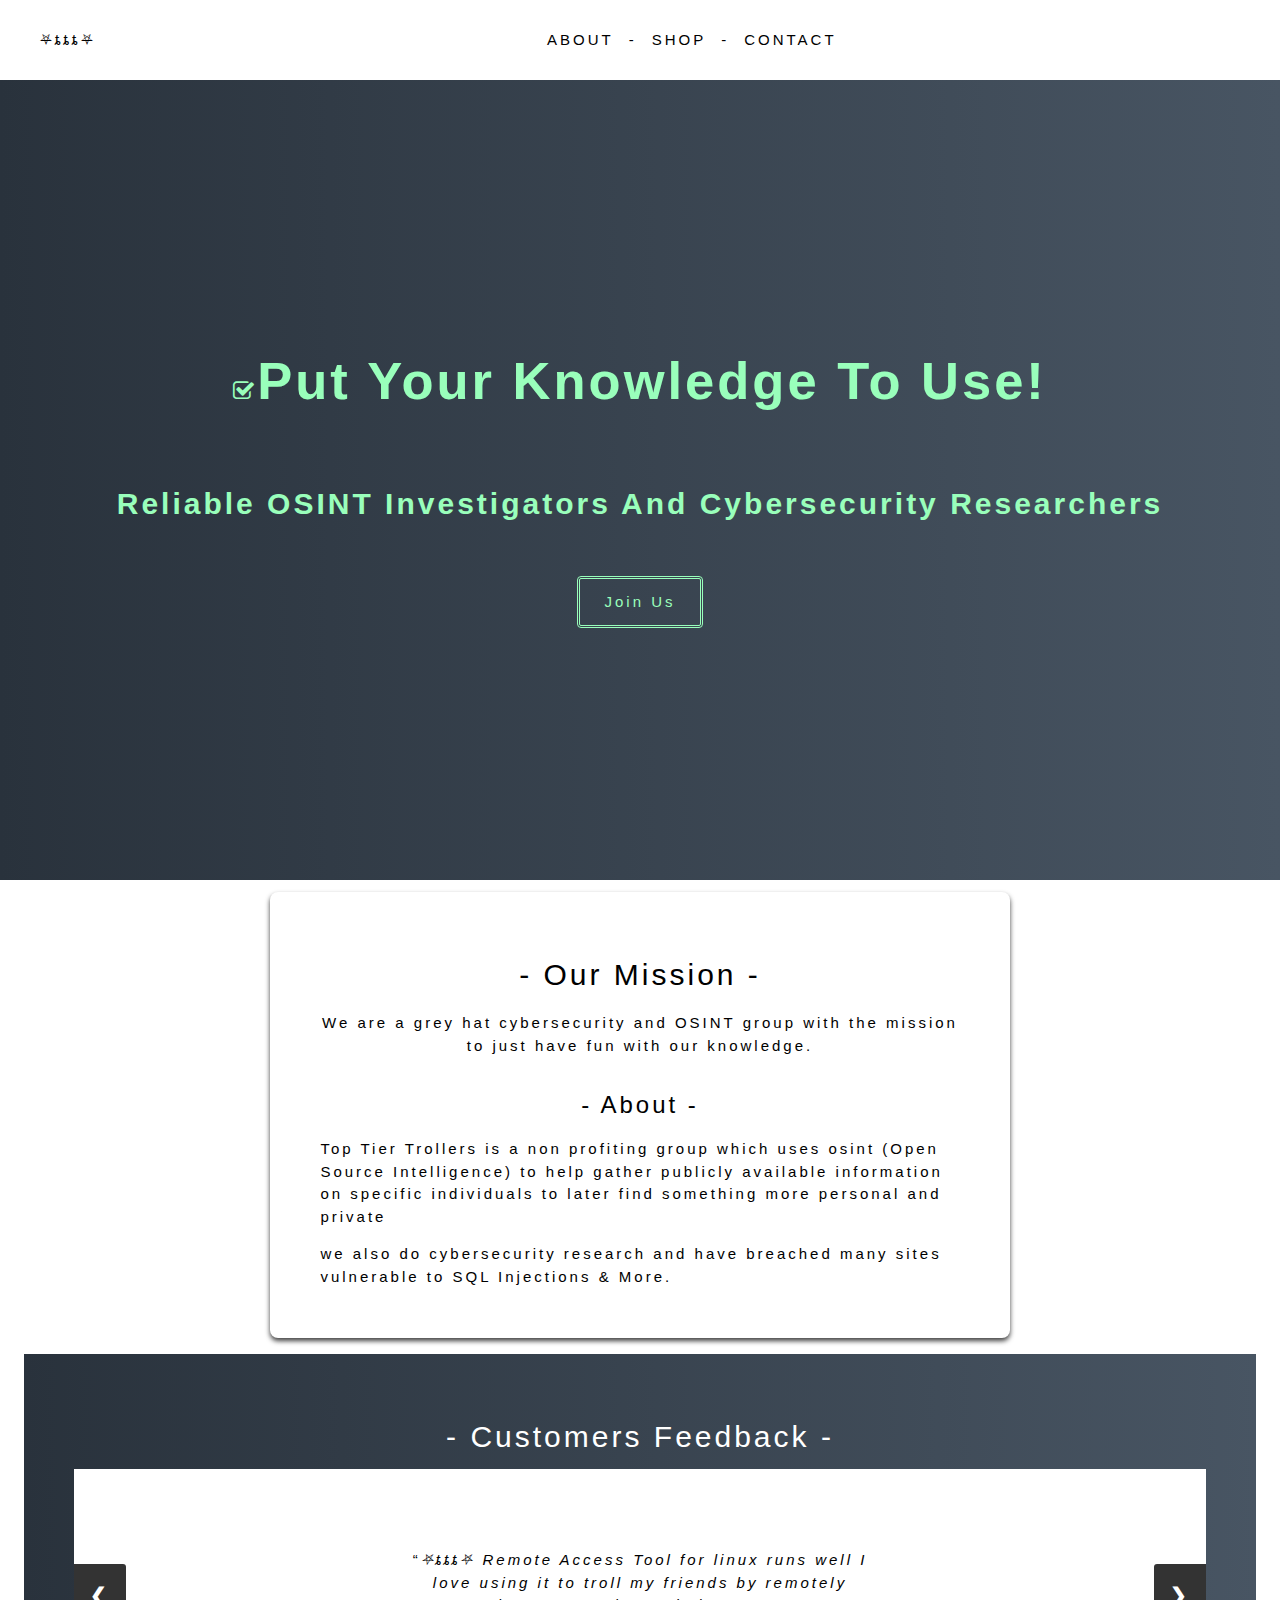
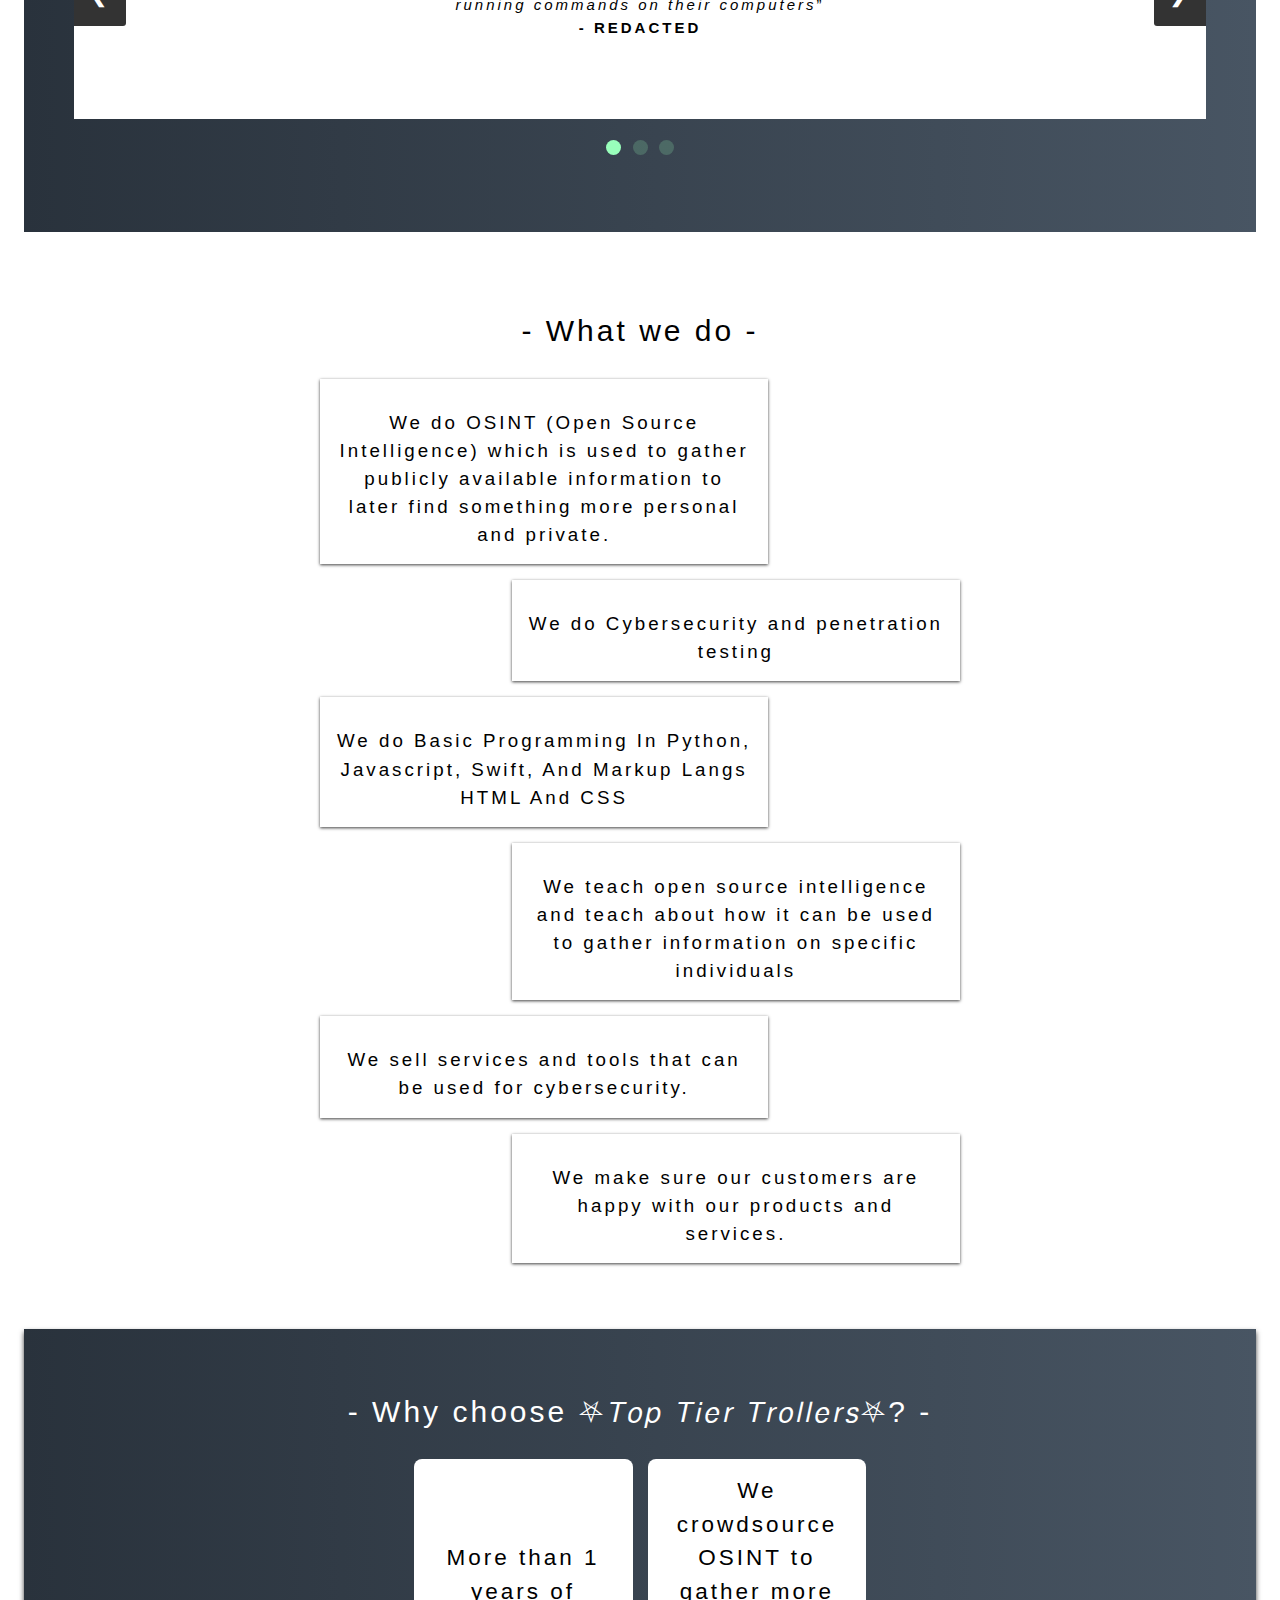
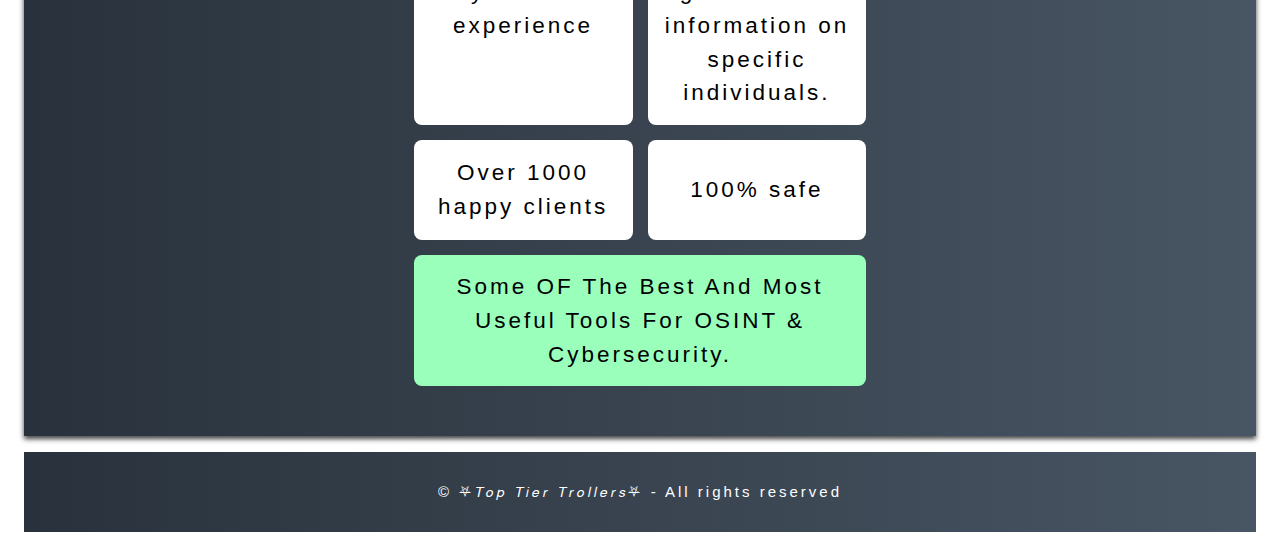
<file: index.html>
<!DOCTYPE html>
<html lang="en">
  <head>
    <title>⛧𝘛𝘰𝘱 𝘛𝘪𝘦𝘳 𝘛𝘳𝘰𝘭𝘭𝘦𝘳𝘴⛧</title>
  <meta name="description"
   content="welcome to ⛧𝘛𝘰𝘱 𝘛𝘪𝘦𝘳 𝘛𝘳𝘰𝘭𝘭𝘦𝘳𝘴⛧ Shop!">
  <meta property="og:image"
   content="https://cdn.discordapp.com/attachments/1171259492961366019/1180770577133342771/D11FD686-8F92-492D-ACAA-3116F14F3FDC.jpg?ex=657ea14b&is=656c2c4b&hm=e9cab85c94397143c236aee4748a824ce6de42bdf424520c1925fc958bd476f6&" />
    <meta name="viewport" content="width=device-width, initial-scale=1.0">
    <meta charset="UTF-8">
    <link rel="preconnect" href="https://fonts.googleapis.com">
    <link rel="preconnect" href="https://fonts.gstatic.com" crossorigin>
    <link rel="stylesheet" href="https://www.w3schools.com/w3css/4/w3.css">
    <link rel="stylesheet" href="https://www.w3schools.com/lib/w3-colors-highway.css">
    <link rel="stylesheet" href="https://cdnjs.cloudflare.com/ajax/libs/font-awesome/4.7.0/css/font-awesome.min.css">
    <link rel="stylesheet" href="style.css">
  </head>
  <body> 

    <section class="navigation w3-metro-light-blue w3-container">
      <button onclick="goToTop()" id="back-to-top" title="Go to top"><i class="fa fa-toggle-up"></i></button>
      <nav class="nav-container">
        <div class="logo w3-padding-large"> 
          <a href="https://osintworld.github.io/TopTierTrollers/" >⛧ȶȶȶ⛧</a>
        </div>
        <div class="mobile-button">
          <span style="float: right;" onclick="toggleMobileNavigation()">&#9776;</span>
        </div>
        <div class="links">
          <a href="#about" >ABOUT</a>-
          <a href="https://osintworld.github.io/TopTierTrollers/shop.html" >SHOP</a>-
          <a href="https://osintworld.github.io/TopTierTrollers/contact.html" >CONTACT</a>            
        </div>
        <div id="mobile-sidenav" class="mobile-links w3-sand">
          <a href="javascript:void(0)" class="closebtn w3-round" onclick="toggleMobileNavigation()">&times;</a>
          <a href="#about" onclick="toggleMobileNavigation()">ABOUT</a>
          <a href="https://osintworld.github.io/TopTierTrollers/shop.html" onclick="toggleMobileNavigation()">SHOP</a>
          <a href="https://osintworld.github.io/TopTierTrollers/contact.html" onclick="toggleMobileNavigation()">CONTACT</a>
        </div>
      </nav>
    </section>

    <section class="hero w3-padding-large w3-container">
      <h1 style="display: inline;"><span><i class="fa fa-check-square-o"></i></span>Put Your Knowledge To Use!</h1>
      <p>Reliable OSINT Investigators And Cybersecurity Researchers</p>
      <a href="https://discord.gg/fbDTqVs4qW" class="w3-padding-large w3-round">Join Us</a>
    </section>

    <section class="about w3-padding-large w3-container" id="about">
      <div class="content container w3-round-large">
        <h2 style="text-align: center;">- Our Mission -</h2>
        <p style="text-align: center;">We are a grey hat cybersecurity and OSINT group with the mission to just have fun with our knowledge.</p>
        <h3 style="text-align: center;">- About -</h3>
        <p>Top Tier Trollers is a non profiting group which uses osint (Open Source Intelligence) to help gather publicly available information on specific individuals to later find something more personal and private</p>
        <p>we also do cybersecurity research and have breached many sites vulnerable to SQL Injections & More.</p>
      </div>

    

    <section class="testimonials w3-container w3-panel" style="padding: 50px;">
      <h2 style="text-align: center;">- Customers Feedback -</h2>
      <div class="slideshow-container">

      <div class="mySlides">
        <p><q><em>⛧ȶȶȶ⛧ Remote Access Tool for linux runs well I love using it to troll my friends by remotely running commands on their computers</em></q></p>
        <p class="author"><strong>- REDACTED</strong></p>
      </div>

      <div class="mySlides">
        <p><q><em>⛧ȶȶȶ⛧ Stressor is amazing it was able to hit my targets website offline for a whole day i also love how you can http post flood webhooks with the multi tool its fun to mess with people on discord with!</em></q></p>
        <p class="author"><strong>- REDACTED</strong></p>
      </div>

      <div class="mySlides">
        <p><q><em>I learned a lot about OSINT from ⛧ȶȶȶ⛧ they taught me some really useful things about OSINT/SOCMINT.</em></q></p>
        <p class="author"><strong>- REDACTED</strong></p>
      </div>

      <a class="prev" onclick="plusSlides(-1)">❮</a>
      <a class="next" onclick="plusSlides(1)">❯</a>

      </div>

      <div class="dot-container">
        <span class="dot" onclick="currentSlide(1)"></span> 
        <span class="dot" onclick="currentSlide(2)"></span> 
        <span class="dot" onclick="currentSlide(3)"></span> 
      </div>      
    </section>

    <section id="consulting" class="w3-container container consulting content">
      <h2 style="text-align: center;">- What we do -</h2>
      <div class="c-card w3-margin-top">
        <p>We do OSINT (Open Source Intelligence) which is used to gather publicly available information to later find something more personal and private.</p>
      </div>
      <div class="c-card c-card-right w3-margin-top">
        <p>We do Cybersecurity and penetration testing</p>
      </div>
      <div class="c-card w3-margin-top">        
        <p>We do Basic Programming In Python, Javascript, Swift, And Markup Langs HTML And CSS</p>
      </div>
      <div class="c-card  c-card-right w3-margin-top">
        <p>We teach open source intelligence and teach about how it can be used to gather information on specific individuals</p>
      </div>
      <div class="c-card w3-margin-top">
        <p>We sell services and tools that can be used for cybersecurity.</p>
      </div>
      <div class="c-card  c-card-right w3-margin-top">
        <p>We make sure our customers are happy with our products and services.</p>
      </div>
    </section>

    <section class="w3-panel w3-container content why-us" style="padding: 50px;">
      <h2 style="text-align: center;">- Why choose ⛧𝘛𝘰𝘱 𝘛𝘪𝘦𝘳 𝘛𝘳𝘰𝘭𝘭𝘦𝘳𝘴⛧? -</h2>
      <div class="container boxes">
        <div class="box w3-round-large">
          More than 1 years of experience
        </div>
        <div class="box w3-round-large">
          We crowdsource OSINT to gather more information on specific individuals.
        </div>
        <div class="box w3-round-large">
          Over 1000 happy clients
        </div>
        <div class="box w3-round-large">
          100% safe
        </div>
        <div class="box w3-round-large" style="background-color: rgb(153, 255, 187);">
          Some OF The Best And Most Useful Tools For OSINT & Cybersecurity.
        </div>
      </div>
    </section>

   

    <section class="w3-container footer">
      <p class="w3-center logo">© ⛧𝘛𝘰𝘱 𝘛𝘪𝘦𝘳 𝘛𝘳𝘰𝘭𝘭𝘦𝘳𝘴⛧ - All rights reserved</p>
    </section>


  <script async>
      const backToTop = document.getElementById("back-to-top");

      function toggleMobileNavigation() {
        const mobileNavigation = document.getElementById("mobile-sidenav");
        mobileNavigation.classList.toggle('mobile-links-active');
      }

      function goToTop() {
        document.body.scrollTop = 0;
        document.documentElement.scrollTop = 0;
      }

      function scroll() {
        if (document.body.scrollTop > 20 || document.documentElement.scrollTop > 20) backToTop.style.display = "block";
        else backToTop.style.display = "none";
      }

      window.onscroll = function() {scroll()};
  </script>
  <script async>
      let slideIndex = 1;
      showSlides(slideIndex);

      function plusSlides(n) {
        showSlides(slideIndex += n);
      }

      function currentSlide(n) {
        showSlides(slideIndex = n);
      }

      function showSlides(n) {
        let i;
        let slides = document.getElementsByClassName("mySlides");
        let dots = document.getElementsByClassName("dot");
        if (n > slides.length) {slideIndex = 1}    
        if (n < 1) {slideIndex = slides.length}
        for (i = 0; i < slides.length; i++) {
            slides[i].style.display = "none";  
        }
        for (i = 0; i < dots.length; i++) {
            dots[i].className = dots[i].className.replace(" active", "");
        }
        slides[slideIndex-1].style.display = "block";  
        dots[slideIndex-1].className += " active";
      }
  </script>
  </body>
</html>
</file>
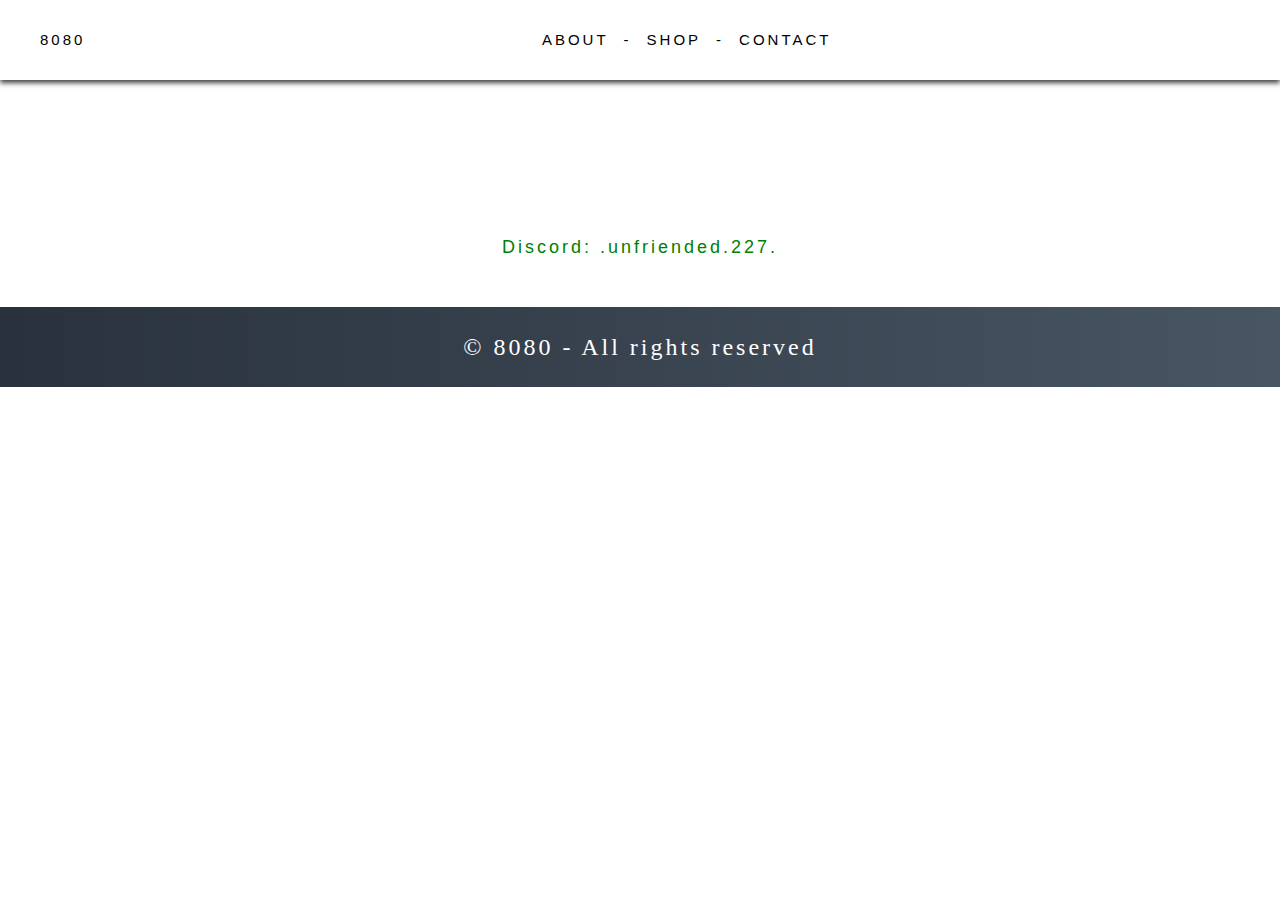
<file: contact.html>
<!DOCTYPE html>
<html lang="en">
  <head>
    <meta name="viewport" content="width=device-width, initial-scale=1.0">
    <meta charset="UTF-8">
    <title>8080</title>
    <link rel="preconnect" href="https://fonts.googleapis.com">
    <link rel="preconnect" href="https://fonts.gstatic.com" crossorigin>
    <link rel="stylesheet" href="https://www.w3schools.com/w3css/4/w3.css">
    <link rel="stylesheet" href="https://www.w3schools.com/lib/w3-colors-highway.css">
    <link rel="stylesheet" href="https://cdnjs.cloudflare.com/ajax/libs/font-awesome/4.7.0/css/font-awesome.min.css">
    <link rel="stylesheet" href="style.css">
  </head>
  <body> 

    <section class="navigation w3-metro-light-blue w3-container">
      <button onclick="goToTop()" id="back-to-top" title="Go to top"><i class="fa fa-toggle-up"></i></button>
      <nav class="nav-container">
        <div class="logo w3-padding-large"> 
          <a href="https://osintworld.github.io/8080/" >8080</a>
        </div>
        <div class="mobile-button">
          <span style="float: right;" onclick="toggleMobileNavigation()">&#9776;</span>
        </div>
        <div class="links">
          <a href="https://osintworld.github.io/8080/#about" >ABOUT</a>-
          <a href="https://osintworld.github.io/8080/shop.html" >SHOP</a>-
          <a href="https://osintworld.github.io/8080/contact.html" >CONTACT</a>            
        </div>
        <div id="mobile-sidenav" class="mobile-links w3-sand">
          <a href="javascript:void(0)" class="closebtn w3-round" onclick="toggleMobileNavigation()">&times;</a>
          <a href="https://osintworld.github.io/8080/#about" onclick="toggleMobileNavigation()">ABOUT</a>
          <a href="https://osintworld.github.io/8080/shop.html" onclick="toggleMobileNavigation()">SHOP</a>
          <a href="https://osintworld.github.io/8080/contact.html" onclick="toggleMobileNavigation()">CONTACT</a>
        </div>
      </nav>
    </section>


    <center>
        <font face="Adobe Gothic Std"
      size="5" font color="green">
        </br>
          </br>
          </br>
<br><h5>Discord: .unfriended.227.</h5></br>
      </center>

   

    <section class="w3-container footer">
      <p class="w3-center logo">© 8080 - All rights reserved</p>
    </section>


  <script async>
      const backToTop = document.getElementById("back-to-top");

      function toggleMobileNavigation() {
        const mobileNavigation = document.getElementById("mobile-sidenav");
        mobileNavigation.classList.toggle('mobile-links-active');
      }

      function goToTop() {
        document.body.scrollTop = 0;
        document.documentElement.scrollTop = 0;
      }

      function scroll() {
        if (document.body.scrollTop > 20 || document.documentElement.scrollTop > 20) backToTop.style.display = "block";
        else backToTop.style.display = "none";
      }

      window.onscroll = function() {scroll()};
  </script>
  <script async>
      let slideIndex = 1;
      showSlides(slideIndex);

      function plusSlides(n) {
        showSlides(slideIndex += n);
      }

      function currentSlide(n) {
        showSlides(slideIndex = n);
      }

      function showSlides(n) {
        let i;
        let slides = document.getElementsByClassName("mySlides");
        let dots = document.getElementsByClassName("dot");
        if (n > slides.length) {slideIndex = 1}    
        if (n < 1) {slideIndex = slides.length}
        for (i = 0; i < slides.length; i++) {
            slides[i].style.display = "none";  
        }
        for (i = 0; i < dots.length; i++) {
            dots[i].className = dots[i].className.replace(" active", "");
        }
        slides[slideIndex-1].style.display = "block";  
        dots[slideIndex-1].className += " active";
      }
  </script>
  </body>
</html>
</file>
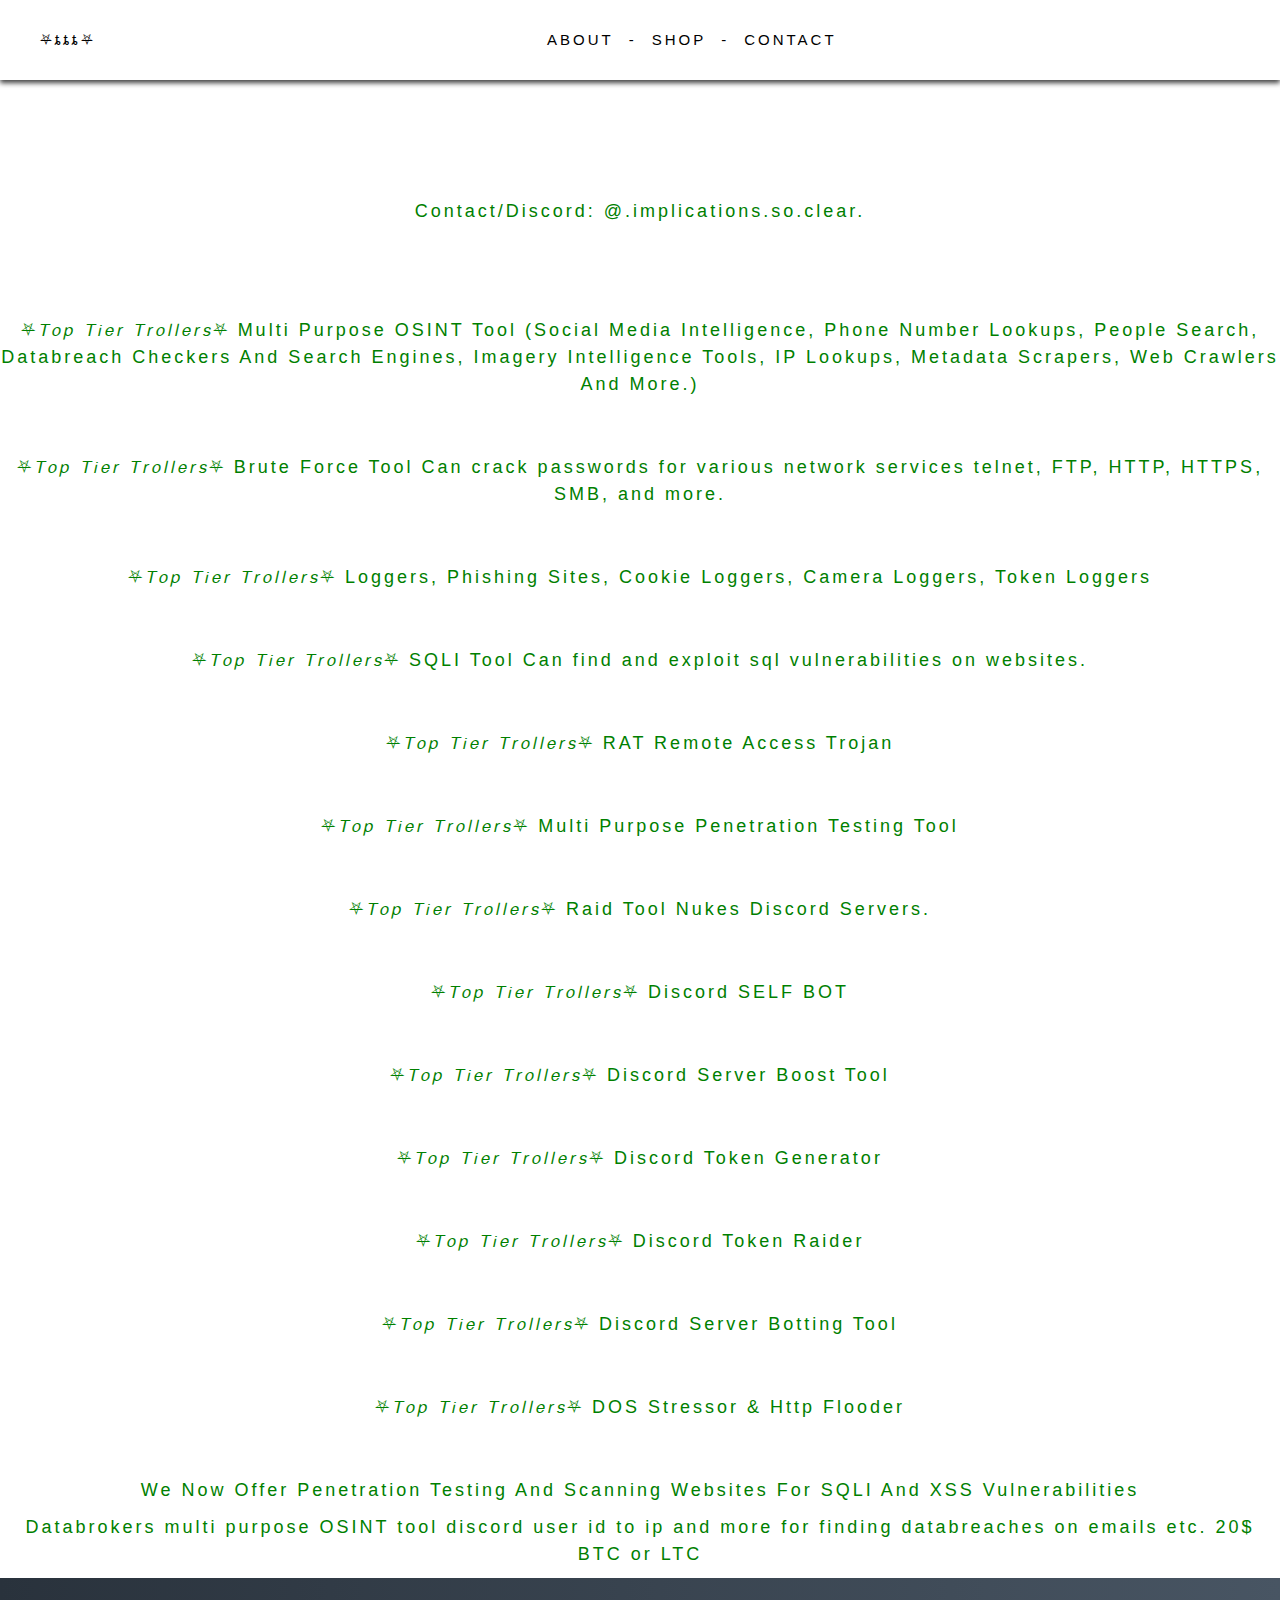
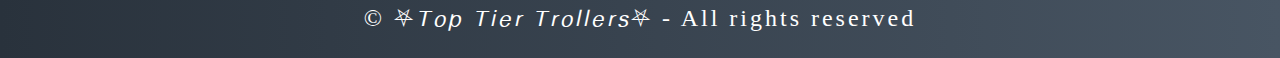
<file: shop.html>
<!DOCTYPE html>
<html lang="en">
  <head>
    <meta name="viewport" content="width=device-width, initial-scale=1.0">
    <meta charset="UTF-8">
    <title>⛧𝘛𝘰𝘱 𝘛𝘪𝘦𝘳 𝘛𝘳𝘰𝘭𝘭𝘦𝘳𝘴⛧</title>
    <link rel="preconnect" href="https://fonts.googleapis.com">
    <link rel="preconnect" href="https://fonts.gstatic.com" crossorigin>
    <link rel="stylesheet" href="https://www.w3schools.com/w3css/4/w3.css">
    <link rel="stylesheet" href="https://www.w3schools.com/lib/w3-colors-highway.css">
    <link rel="stylesheet" href="https://cdnjs.cloudflare.com/ajax/libs/font-awesome/4.7.0/css/font-awesome.min.css">
    <link rel="stylesheet" href="style.css">
  </head>
  <body> 

    <section class="navigation w3-metro-light-blue w3-container">
      <button onclick="goToTop()" id="back-to-top" title="Go to top"><i class="fa fa-toggle-up"></i></button>
      <nav class="nav-container">
        <div class="logo w3-padding-large"> 
          <a href="https://osintworld.github.io/TopTierTrollers/" > ⛧ȶȶȶ⛧</a>
        </div>
        <div class="mobile-button">
          <span style="float: right;" onclick="toggleMobileNavigation()">&#9776;</span>
        </div>
        <div class="links">
          <a href="https://osintworld.github.io/TopTierTrollers/#about" >ABOUT</a>-
          <a href="https://osintworld.github.io/TopTierTrollers/shop.html" >SHOP</a>-
          <a href="https://osintworld.github.io/TopTierTrollers/contact.html" >CONTACT</a>            
        </div>
        <div id="mobile-sidenav" class="mobile-links w3-sand">
          <a href="javascript:void(0)" class="closebtn w3-round" onclick="toggleMobileNavigation()">&times;</a>
          <a href="https://osintworld.github.io/TopTierTrollers/#about" onclick="toggleMobileNavigation()">ABOUT</a>
          <a href="https://osintworld.github.io/TopTierTrollers/shop.html" onclick="toggleMobileNavigation()">SHOP</a>
          <a href="https://osintworld.github.io/TopTierTrollers/contact.html" onclick="toggleMobileNavigation()">CONTACT</a>
        </div>
      </nav>
    </section>


    <center>
        <font face="Adobe Gothic Std"
      size="5" font color="green">
        </br>
          </br>
          </br>
           <h5>Contact/Discord: @.implications.so.clear.</h5></br>
<br><h5>⛧𝘛𝘰𝘱 𝘛𝘪𝘦𝘳 𝘛𝘳𝘰𝘭𝘭𝘦𝘳𝘴⛧ Multi Purpose OSINT Tool 
(Social Media Intelligence, Phone Number Lookups, People Search, Databreach Checkers And Search Engines, Imagery Intelligence Tools, IP Lookups, Metadata Scrapers, Web Crawlers And More.)</h5></br>
<h5>⛧𝘛𝘰𝘱 𝘛𝘪𝘦𝘳 𝘛𝘳𝘰𝘭𝘭𝘦𝘳𝘴⛧ Brute Force Tool 
Can crack passwords for various network services 
telnet, FTP, HTTP, HTTPS, SMB, and more.</h5></br>
          <h5>⛧𝘛𝘰𝘱 𝘛𝘪𝘦𝘳 𝘛𝘳𝘰𝘭𝘭𝘦𝘳𝘴⛧ Loggers, Phishing Sites, Cookie Loggers, Camera Loggers, Token Loggers</h5></br>
          <h5>⛧𝘛𝘰𝘱 𝘛𝘪𝘦𝘳 𝘛𝘳𝘰𝘭𝘭𝘦𝘳𝘴⛧ SQLI Tool
Can find and exploit sql vulnerabilities on websites.</h5></br>
          <h5>⛧𝘛𝘰𝘱 𝘛𝘪𝘦𝘳 𝘛𝘳𝘰𝘭𝘭𝘦𝘳𝘴⛧ RAT
Remote Access Trojan </h5></br>
          <h5>⛧𝘛𝘰𝘱 𝘛𝘪𝘦𝘳 𝘛𝘳𝘰𝘭𝘭𝘦𝘳𝘴⛧ Multi Purpose Penetration Testing Tool</h5></br>
          <h5>⛧𝘛𝘰𝘱 𝘛𝘪𝘦𝘳 𝘛𝘳𝘰𝘭𝘭𝘦𝘳𝘴⛧ Raid Tool
Nukes Discord Servers.</h5></br>
       <h5>⛧𝘛𝘰𝘱 𝘛𝘪𝘦𝘳 𝘛𝘳𝘰𝘭𝘭𝘦𝘳𝘴⛧ Discord SELF BOT</h5></br>
          <h5>⛧𝘛𝘰𝘱 𝘛𝘪𝘦𝘳 𝘛𝘳𝘰𝘭𝘭𝘦𝘳𝘴⛧ Discord Server Boost Tool </h5></br>
          <h5>⛧𝘛𝘰𝘱 𝘛𝘪𝘦𝘳 𝘛𝘳𝘰𝘭𝘭𝘦𝘳𝘴⛧ Discord Token Generator</h5></br>
          <h5>⛧𝘛𝘰𝘱 𝘛𝘪𝘦𝘳 𝘛𝘳𝘰𝘭𝘭𝘦𝘳𝘴⛧ Discord Token Raider</h5></br>
          <h5>⛧𝘛𝘰𝘱 𝘛𝘪𝘦𝘳 𝘛𝘳𝘰𝘭𝘭𝘦𝘳𝘴⛧ Discord Server Botting Tool</h5></br>
          <h5>⛧𝘛𝘰𝘱 𝘛𝘪𝘦𝘳 𝘛𝘳𝘰𝘭𝘭𝘦𝘳𝘴⛧ DOS Stressor & Http Flooder</h5></br>
          <h5>We Now Offer Penetration Testing And Scanning Websites For SQLI And XSS Vulnerabilities</h5>
          <h5>Databrokers multi purpose OSINT tool discord user id to ip and more for finding databreaches on emails etc. 20$ BTC or LTC</h5>
      </center>

   

    <section class="w3-container footer">
      <p class="w3-center logo">© ⛧𝘛𝘰𝘱 𝘛𝘪𝘦𝘳 𝘛𝘳𝘰𝘭𝘭𝘦𝘳𝘴⛧ - All rights reserved</p>
    </section>


  <script async>
      const backToTop = document.getElementById("back-to-top");

      function toggleMobileNavigation() {
        const mobileNavigation = document.getElementById("mobile-sidenav");
        mobileNavigation.classList.toggle('mobile-links-active');
      }

      function goToTop() {
        document.body.scrollTop = 0;
        document.documentElement.scrollTop = 0;
      }

      function scroll() {
        if (document.body.scrollTop > 20 || document.documentElement.scrollTop > 20) backToTop.style.display = "block";
        else backToTop.style.display = "none";
      }

      window.onscroll = function() {scroll()};
  </script>
  <script async>
      let slideIndex = 1;
      showSlides(slideIndex);

      function plusSlides(n) {
        showSlides(slideIndex += n);
      }

      function currentSlide(n) {
        showSlides(slideIndex = n);
      }

      function showSlides(n) {
        let i;
        let slides = document.getElementsByClassName("mySlides");
        let dots = document.getElementsByClassName("dot");
        if (n > slides.length) {slideIndex = 1}    
        if (n < 1) {slideIndex = slides.length}
        for (i = 0; i < slides.length; i++) {
            slides[i].style.display = "none";  
        }
        for (i = 0; i < dots.length; i++) {
            dots[i].className = dots[i].className.replace(" active", "");
        }
        slides[slideIndex-1].style.display = "block";  
        dots[slideIndex-1].className += " active";
      }
  </script>
  </body>
</html>
</file>
<file: style.css>
:root {
  --title-span-color: rgb(24, 78, 129);

  --font-medium: 1em;
  --font-medium-large: 1.25em;
  --font-large: 1.5rem;
  --font-x-large: 2rem;
  --font-2x-large: 3rem;
  --font-3x-large: 3.5rem;

  --transition-fast: 0.2s;
}



html {
  scroll-behavior: smooth;
}

body {
  font-family: "Roboto", sans-serif;
  letter-spacing: 3px;
}

* {
  margin: 0;
  padding: 0;
}

.container {
  width: 60%;
  margin: 0 auto;
}

#back-to-top {
  display: none;
  position: fixed;
  bottom: 20px;
  right: 30px;
  z-index: 99;
  font-size: 24px;
  border: none;
  background: #29323c;
  color: white;
  cursor: pointer;
  padding: 15px 20px;
  border-radius: 50%;
}


.navigation {
  width: 100%;
  height: 80px;
  -webkit-box-shadow: 0px 3px 5px 0px rgba(0, 0, 0, 0.75);
  -moz-box-shadow: 0px 3px 5px 0px rgba(0, 0, 0, 0.75);
  box-shadow: 0px 3px 5px 0px rgba(0, 0, 0, 0.75);
}

.nav-container {
  margin: 0 auto;
  height: 100%;
  display: flex;
}

.nav-container .links {
  display: flex;
  width: 100%;
  align-items: center;
  gap: 15px;
  justify-content: center;
}

.nav-container .logo {
  display: flex;
  align-items: center;
}

.nav-container .links a,
.nav-container .logo a {
  text-decoration: none;
  transition: var(--transition-fast);
  font-family: "Roboto", sans-serif;
}

.nav-container .links a {
  font-size: var(--font-medium);
}

.nav-container .logo p {
  font-size: var(--font-large);
}

.nav-container .links a:hover,
.nav-container .logo p:hover {
  font-size: var(--font-large);
}

.mobile-button {
  display: none;
}

.mobile-links {
  background: #485563;
  background: -webkit-linear-gradient(to right, #29323c, #485563);
  background: linear-gradient(to right, #29323c, #485563);
  height: 100%;
  width: 0;
  position: fixed;
  display: flex;
  flex-direction: column;
  justify-content: center;
  z-index: 1;
  top: 0;
  left: 0;
  overflow-x: hidden;
  transition: var(--transition-fast);
  padding-top: 20px;
}

.mobile-links a {
  padding: 8px 8px 8px 32px;
  text-decoration: none;
  font-size: 25px;
  display: block;
  transition: 0.3s;
  text-align: center;
  color: rgb(153, 255, 187);
}

.mobile-links .closebtn {
  font-size: var(--font-2x-large);
  color: rgb(153, 255, 187);
  padding: 0;
  padding-right: 20px;
  padding-left: 20px;
  margin-right: 20px;
  margin-top: 20px;
  border: 5px solid rgb(153, 255, 187);
  position: absolute;
  right: 0;
  top: 0;
}


.hero h1 {
  font-size: var(--font-3x-large);
  font-weight: bold;
  color: rgb(153, 255, 187);
}

.hero i {
  font-size: var(--font-large) !important;
  color: rgb(153, 255, 187);
}

.hero p {
  font-size: var(--font-x-large);
  font-weight: bold;
  color: rgb(153, 255, 187);
}

.hero {
  display: flex;
  flex-direction: column;
  justify-content: center;
  align-items: center;
  gap: 50px;
  min-height: 300px;
  height: 800px;
  background: #485563;
  background: -webkit-linear-gradient(to right, #29323c, #485563);
  background: linear-gradient(to right, #29323c, #485563);
}

.hero a {
  border: 3px double rgb(153, 255, 187);
  text-decoration: none;
  color: rgb(153, 255, 187);
  transition: var(--transition-fast);
}

.hero a:hover {
  background-color: rgba(153, 255, 187, 0.7);
  color: black;
}

.about {
  width: 100%;
  min-height: 300px;
}

.content {
  padding: 50px;
  -webkit-box-shadow: 0px 3px 5px 0px rgba(0, 0, 0, 0.75);
  -moz-box-shadow: 0px 3px 5px 0px rgba(0, 0, 0, 0.75);
  box-shadow: 0px 3px 5px 0px rgba(0, 0, 0, 0.75);
}

.content h3 {
  margin-top: 30px !important;
}

.content p {
  margin-top: 15px !important;
}

.leadership {
  margin-top: 50px;
}

.leadership.content h3 {
  margin-top: 0 !important;
}

.l-cards {
  display: flex;
}

.icons {
  font-size: var(--font-x-large);
}

.l-card {
  width: 50%;
  margin-top: 50px !important;
  padding-left: 25px;
  padding-right: 25px;
  display: flex;
  flex-direction: column;
  align-items: center;
  text-align: center;
}

.circular-portrait {
  position: relative;
  width: 200px;
  height: 200px;
  overflow: hidden;
  border-radius: 50%;
}
.circular-portrait img {
  width: 100%;
  height: 100%;
  object-fit: cover;
}


.testimonials {
  min-height: 300px;
  height: auto;
  background: #485563;
  background: -webkit-linear-gradient(to right, #29323c, #485563);
  background: linear-gradient(to right, #29323c, #485563);
}

.testimonials h2 {
  color: white;
}

.slideshow-container {
  position: relative;
  background: white;
}

.mySlides {
  display: none;
  padding: 80px;
  text-align: center;
}

.mySlides p {
  width: 50%;
  text-align: center;
  margin: 0 auto;
}

.prev,
.next {
  cursor: pointer;
  position: absolute;
  top: 50%;
  width: auto;
  margin-top: -30px;
  padding: 16px;
  background-color: rgba(0, 0, 0, 0.8);
  color: white;
  font-weight: bold;
  font-size: 20px;
  border-radius: 0 3px 3px 0;
  user-select: none;
}

.next {
  position: absolute;
  right: 0;
  border-radius: 3px 0 0 3px;
}

.dot-container {
  text-align: center;
  padding: 20px;
}

.dot {
  cursor: pointer;
  height: 15px;
  width: 15px;
  margin: 0 2px;
  background-color: rgba(153, 255, 187, 0.2);
  border-radius: 50%;
  display: inline-block;
  transition: background-color 0.6s ease;
}


.active,
.dot:hover {
  background-color: rgba(153, 255, 187, 1);
}


.consulting.content {
  box-shadow: none;
  -webkit-box-shadow: none;
  -moz-box-shadow: none;
}
.c-card {
  min-height: 100px;
  width: 70%;
  float: left;
  -webkit-box-shadow: 0px 1px 3px 0px rgba(0, 0, 0, 0.75);
  -moz-box-shadow: 0px 1px 3px 0px rgba(0, 0, 0, 0.75);
  box-shadow: 0px 1px 3px 0px rgba(0, 0, 0, 0.75);
  display: flex;
  align-items: center;
  justify-content: center;
  font-size: var(--font-medium-large);
  padding: 15px;
}

.c-card p {
  text-align: center;
}

.c-card-right {
  float: right;
}

.why-us {
  min-height: 300px;
  height: auto;
  background: #485563;
  background: -webkit-linear-gradient(to right, #29323c, #485563);
  background: linear-gradient(to right, #29323c, #485563);
}

.why-us h2 {
  color: white;
}

.why-us .container {
  width: 40%;
}

.boxes {
  display: flex;
  flex-wrap: wrap;
  gap: 15px;
  margin-top: 25px;
}

.box {
  flex: 35%;
  min-height: 100px;
  background: white;
  display: flex;
  justify-content: center;
  align-items: center;
  text-align: center;
  font-size: var(--font-large);
  padding: 15px;
}


.contact {
  min-height: 400px;
  display: flex;
  justify-content: center;
  padding: 50px;
}

.contact form {
  background: #485563;
  background: -webkit-linear-gradient(to right, #29323c, #485563);
  background: linear-gradient(to right, #29323c, #485563);
}

.contact .form .container {
  display: flex;
  justify-content: flex-end;
  width: 100%;
}

.contact span {
  color: var(--title-span-color);
}

.contact .form .container form {
  width: 80%;
}

.contact .short-contact {
  display: flex;
  flex-direction: column;
  align-items: left;
  min-height: 400px;
}

.contact .form input[type="text"],
select,
textarea {
  width: 100%;
  padding: 12px;
  border: 1px solid #ccc;
  border-radius: 4px;
  box-sizing: border-box;
  margin-top: 6px;
  margin-bottom: 16px;
  resize: vertical;
}

.contact .form input[type="submit"] {
  border: 3px solid rgb(153, 255, 187);
  text-decoration: none;
  color: rgb(153, 255, 187);
  transition: var(--transition-fast);
  background-color: transparent;
  padding: 10px 25px;
}

.contact .form input[type="submit"]:hover {
  background-color: rgba(153, 255, 187, 0.7);
  color: black;
}

.footer {
  min-height: 80px;
  background: #485563;
  background: -webkit-linear-gradient(to right, #29323c, #485563);
  background: linear-gradient(to right, #29323c, #485563);
  display: flex;
  align-items: center;
  justify-content: center;
  color: white;
}

@media screen and (max-width: 1200px) {
  .container {
    width: 80%;
  }
  .contact.container {
    width: 80%;
  }
  .contact .short-contact h2 {
    width: 100%;
  }

  .why-us .container {
    width: 60%;
  }
}

@media screen and (max-width: 1024px) {
  .nav-container {
    width: 100%;
  }

  .container {
    width: 90%;
  }

  .nav-container .links {
    display: none;
  }

  .mobile-button {
    display: flex;
    width: 100%;
    justify-content: flex-end;
    align-items: center;
  }

  .mobile-button span {
    font-size: var(--font-x-large);
  }

  .mobile-links-active {
    width: 100%;
  }

  .hero h1,
  .hero p {
    text-align: center;
  }

  .c-card {
    width: 90%;
  }

  .mySlides {
    padding: 50px !important;
  }

  .mySlides p {
    width: 60%;
  }

  .box {
    flex: 45%;
    font-size: var(--font-medium-large);
    min-height: 0;
    height: auto;
  }
}

@media screen and (max-width: 768px) {
  .content.container,
  .leadership-content.container {
    width: 100%;
  }

  .container {
    width: 80%;
  }

  .l-cards {
    flex-direction: column;
  }

  .l-card {
    width: 100%;
  }

  .c-card {
    width: 100%;
    float: none;
  }
  .c-card-right {
    float: none;
  }

  .mySlides {
    padding: 30px !important;
  }

  .mySlides p {
    width: 70%;
  }

  .testimonials {
    padding: 15px !important;
  }

  .contact {
    flex-direction: column;
    justify-content: center;
  }

  .contact .short-contact {
    width: 100%;
    min-height: 0;
    justify-content: center;
  }

  .contact .short-contact h2 {
    width: fit-content;
  }

  .contact .container {
    width: 90%;
  }

  .contact .form .container form {
    width: 100%;
  }

  .why-us .container {
    width: 80%;
  }

  .box {
    flex: 100%;
  }
}

@media screen and (max-width: 480px) {
  html,
  body {
    overflow-x: none;
  }

  #back-to-top {
    display: none !important;
  }

  .navigation {
    position: sticky;
    top: 0;
    z-index: 999;
    background: rgba(252, 252, 252, 1) !important;
  }

  .mobile-links .closebtn {
    margin-right: 0;
  }

  .hero {
    min-height: 400px;
    height: auto;
  }

  .hero h1 {
    font-size: var(--font-x-large);
  }
  .hero p {
    font-size: var(--font-medium);
  }

  .testimonials {
    padding: 0 !important;
  }

  .mySlides {
    font-size: 0.85rem;
  }

  .mySlides p {
    width: 70%;
  }

  .content {
    padding: 10px;
    box-shadow: none;
    border: none;
  }

  .l-card {
    padding: 0;
  }

  .contact {
    padding: 10px;
  }

  .contact p {
    font-size: var(--font-medium-large) !important;
  }

  .contact .container {
    width: 100%;
  }

  .why-us .container {
    width: 100%;
  }

  .box {
    font-size: var(--font-medium);
  }
}
</file>
